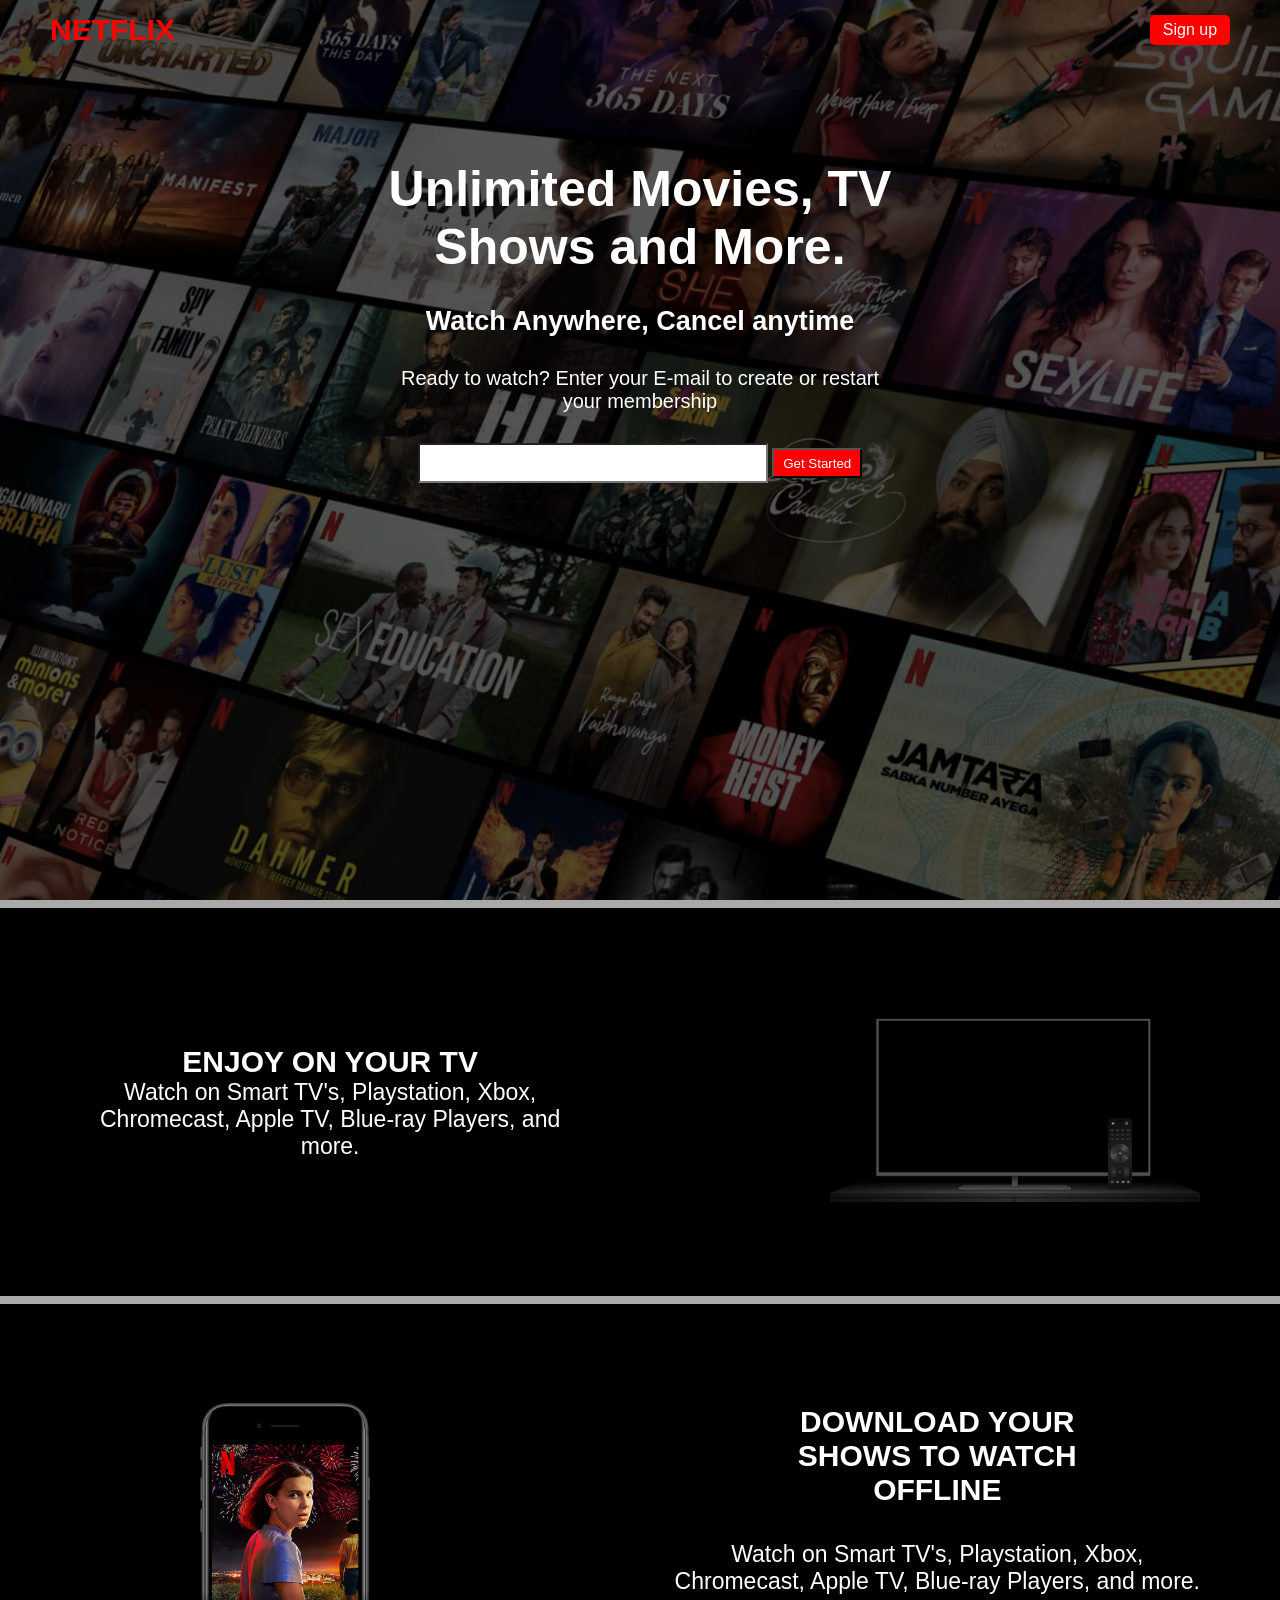
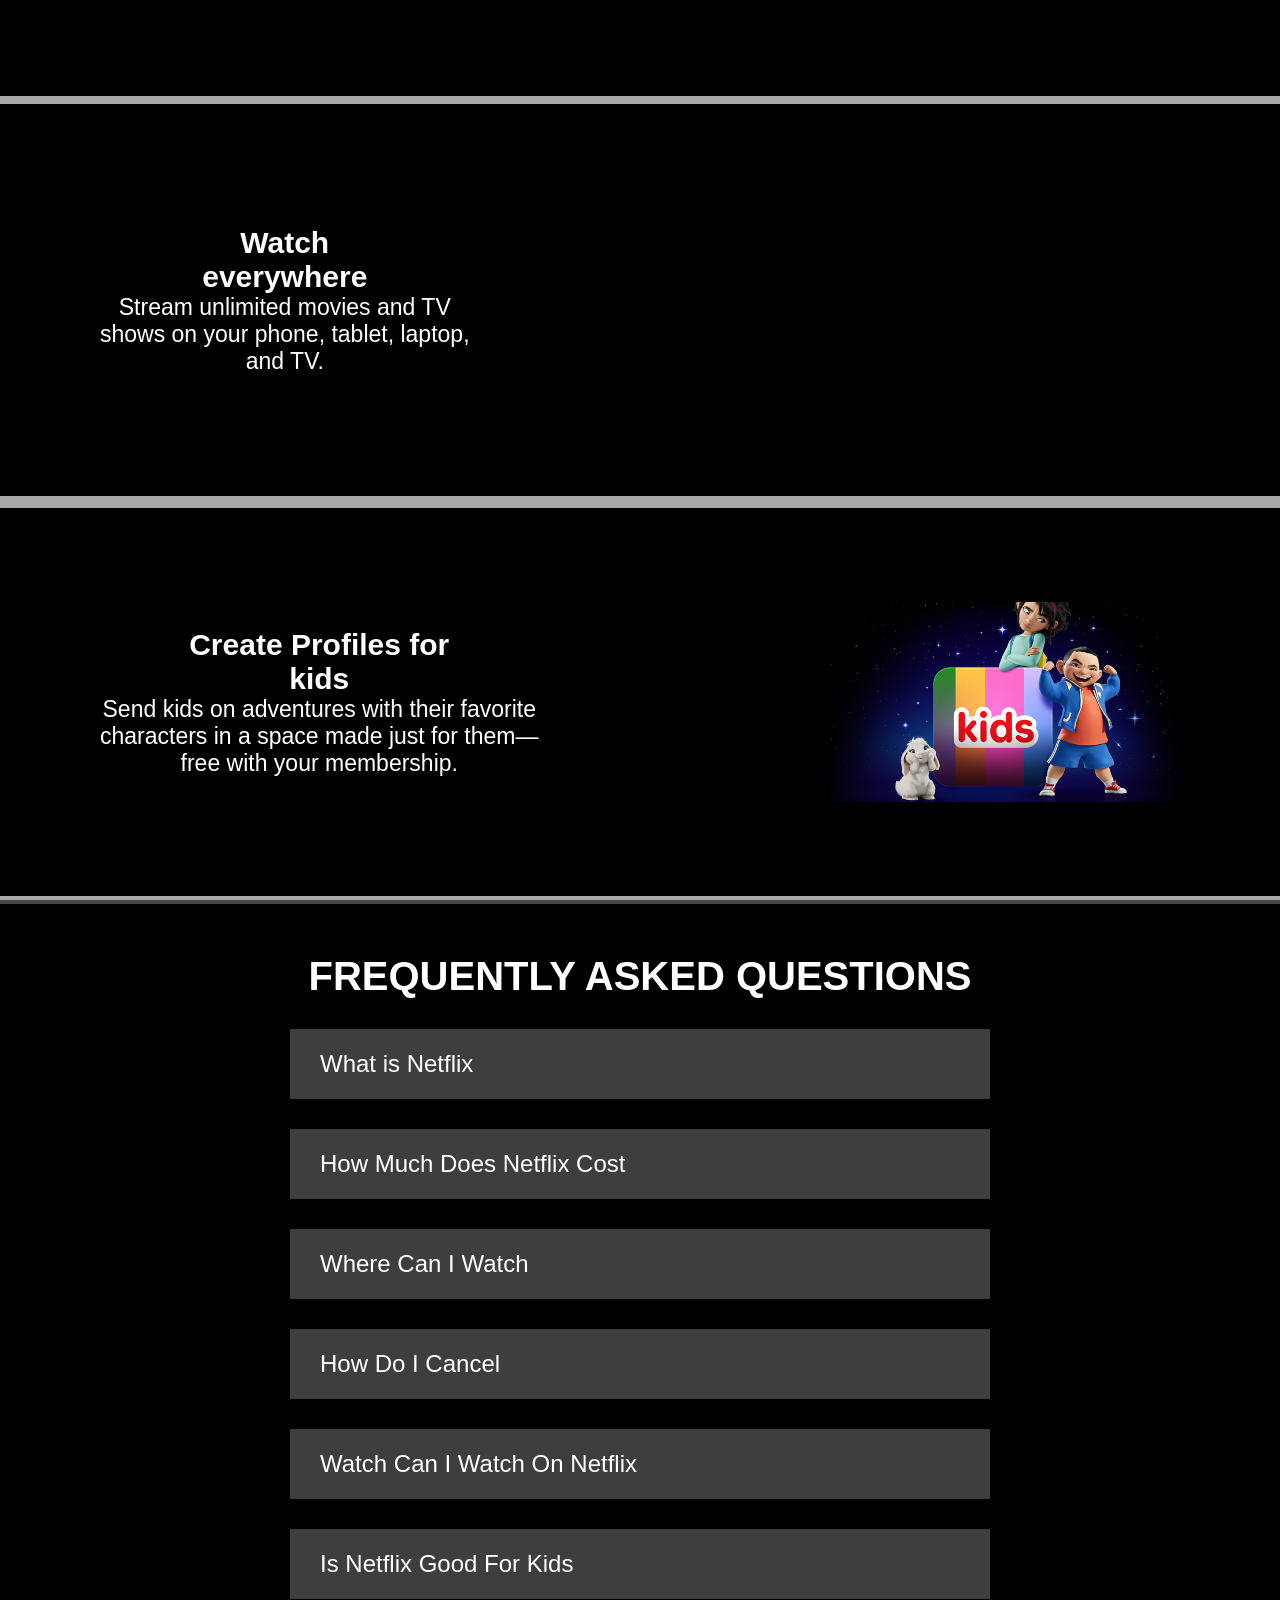
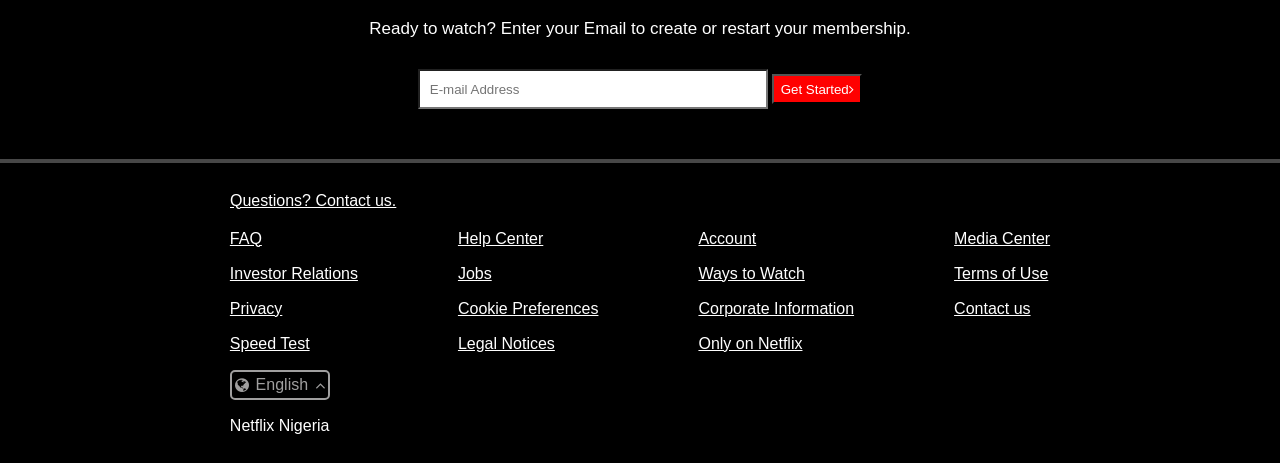
<file: index.html>
<!DOCTYPE html>
<html>
    <head>
        <meta charset="UTF-8">
        <meta name="viewport" content="width=device-width, initial-scale=1.0">
        <link rel="stylesheet" href="https://cdnjs.cloudflare.com/ajax/libs/font-awesome/4.7.0/css/font-awesome.min.css">
        <link rel="preconnect" href="https://fonts.googleapis.com">
        <link rel="preconnect" href="https://fonts.gstatic.com" crossorigin>
        <link rel="stylesheet" type="text/css" href="styles.css">
        <link rel="preconnect" href="https://fonts.googleapis.com">
        <link rel="preconnect" href="https://fonts.gstatic.com" crossorigin>
        <link href="https://fonts.googleapis.com/css2?family=Courgette&family=Kablammo&family=Pacifico&family=Poppins:wght@100&family=WindSong&display=swap" rel="stylesheet">
        <!-- <link href="https://fonts.googleapis.com/css2?family=Kablammo&family=Pacifico&family=Poppins:wght@100&display=swap" rel="stylesheet"> -->
        <title> Banking App</title>
    </head>
    <body>
        <header>
            <div class="dark">
                <nav>
                    <div class="netflix">NETFLIX</div>
                    <div class="signup">
                        <a href="login.html" class="signuptag">
                            <p class="signuptext">Sign up</p>
                        </a>
                    </div>
                </nav>
                <center>
                    <div class="pad">
                <p class="unlimited">Unlimited Movies, TV <br>Shows and More.</p>
                <p class="watch">Watch Anywhere, Cancel anytime</p>
                <p class="ready">Ready to watch? Enter your E-mail to create or restart <br>your membership</p>
                <input type="email" class="email">
                <button class="emailbutton"><a href="login.html" class="login">Get Started</a></button>
                    </div>
                </center>
            </div>
        </header>
        <section class="firstpart">
            <center>
            <div class="enjoy">
                <p class="your">ENJOY ON YOUR TV</p>
                <p class="smart">Watch on Smart TV's, Playstation, Xbox, <br>Chromecast, Apple TV, Blue-ray Players, and <br>more.</p>
            </div>
            </center>
            <div class="pic1"></div>
        </section>
        <section class="secondpart">
            <div class="pic2"></div>
            <center>
            <div class="enjoy2">
                <p class="your2">DOWNLOAD YOUR <BR>SHOWS TO WATCH <BR>OFFLINE</BR></BR></p>
                <p class="smart2">Watch on Smart TV's, Playstation, Xbox, <br>Chromecast, Apple TV, Blue-ray Players, and more.</p>
            </div>
            </center>
        </section>
        <section class="thirdpart">
            <center>
            <div class="enjoy3">
            <p class="your3">Watch <br>everywhere</p>
            <p class="smart3">Stream unlimited movies and TV <br>shows on your phone, tablet, laptop, <br>and TV.</p>
            </div>
            </center>
        </section>
        <section class="fourthpart">
            <center>
            <div class="enjoy4">
                <p class="your4">Create Profiles for <br>kids</p>
                <p class="smart4">Send kids on adventures with their favorite <br>characters in a space made just for them— <br>free with your membership.</p>
            </div>
            </center>
            <div class="pic4"></div>
        </section>
        <section class="sm5">
          <center>  <p class="freq">FREQUENTLY ASKED QUESTIONS</p></center>
            <section class="drop1">
                <div class="win">What is Netflix</div>
                <div class="wrapper-content nss-1">Netflix is a streaming service that offers a wide variety of award-winning TV shows, movies, anime, documentaries, and more on thousands of internet-connected devices.
    
                    You can watch as much as you want, whenever you want without a single commercial – all for one low monthly price. There's always something new to discover and new TV shows and movies are added every week!</div>
            </section>
            <section class="drop2">
                <div class="win2">How Much Does Netflix Cost</div>
                <div class="wrapper-content nss-2">
                    Watch Netflix on your smartphone, tablet, Smart TV, laptop, or streaming device, all for one fixed monthly fee. Plans range from ₦1,200 to ₦4,400 a month. No extra costs, no contracts.
                </div>
            </section>
            <section class="drop3">
                <div class="win3">Where Can I Watch</div>
                <div class="wrapper-content nss-3">
                    Watch anywhere, anytime. Sign in with your Netflix account to watch instantly on the web at netflix.com from your personal computer or on any internet-connected device that offers the Netflix app, including smart TVs, smartphones, tablets, streaming media players and game consoles.
    
                    You can also download your favorite shows with the iOS, Android, or Windows 10 app. Use downloads to watch while you're on the go and without an internet connection. Take Netflix with you anywhere.
                </div>
            </section>
            <section class="drop4">
                <div class="win4">How Do I Cancel</div>
                <div class="wrapper-content nss-4">
                    Netflix is flexible. There are no pesky contracts and no commitments. You can easily cancel your account online in two clicks. There are no cancellation fees – start or stop your account anytime.
                </div>
            </section>
            <section class="drop5">
                <div class="win5">Watch Can I Watch On Netflix</div>
                <div class="wrapper-content nss-5">
                    Netflix has an extensive library of feature films, documentaries, TV shows, anime, award-winning Netflix originals, and more. Watch as much as you want, anytime you want.
                </div>
            </section>
            <section class="drop6">
                <div class="win6">Is Netflix Good For Kids</div>
                <div class="wrapper-content nss-6">
                    The Netflix Kids experience is included in your membership to give parents control while kids enjoy family-friendly TV shows and movies in their own space.
    
                    Kids profiles come with PIN-protected parental controls that let you restrict the maturity rating of content kids can watch and block specific titles you don’t want kids to see.
                </div>
            </section>
            <center>
            <div class="emaila">
                <p class="crte">Ready to watch? Enter your Email to create or restart your membership.</p>
                <input type="email" class="ema" placeholder="E-mail Address">
                <button class="bu" ><a href="login.html" class="login">Get Started<i class="fa fa-angle-right"></i></a></button>
            </div>
            </center>
           </section>
        <footer>
            <div class="cus">
                <a href="" class="cnus">Questions? Contact us.</a>
            </div>
            <div class="holder">
                <div class="holder1">
                    <a href="" class="hold1">FAQ</a>
                    <a href="" class="hold12">Investor Relations</a>
                    <a href="" class="hold13">Privacy</a>
                    <a href="" class="hold14">Speed Test</a>
                    <p class="engl1"><i class="fa fa-globe"></i>English <i class="fa fa-angle-up"></i></p>
                    <p class="nn">Netflix Nigeria</p>
                </div>
                <div class="holder2">
                    <a href="" class="hold21">Help Center</a>
                    <a href="" class="hold22">Jobs</a>
                    <a href="" class="hold23">Cookie Preferences</a>
                    <a href="" class="hold24">Legal Notices</a>
                </div>
                <div class="holder3">
                    <a href="" class="hold31">Account</a>
                    <a href="" class="hold32">Ways to Watch</a>
                    <a href="" class="hold33">Corporate Information</a>
                    <a href="" class="hold34">Only on Netflix</a>
                </div>
                <div class="holder4">
                    <a href="" class="hold41">Media Center</a>
                    <a href="" class="hold41">Terms of Use</a>
                    <a href="" class="hold41">Contact us</a>
                </div>
            </div>
           </footer>
           <script src="script.js"></script>
    </body>
</html>
</file>
<file: styles.css>
*{
    margin: 0;
    padding: 0;
    box-sizing: border-box;
    font-family: sans-serif;
    transition: .5s;
}

header{
    background-image: url('header-image.png');
    background-position: center;
    background-repeat: no-repeat;
    background-size: cover;
    width: 100%;
    height: 100vh;
}

.dark{
    background-color: rgba(0, 0, 0, 0.562);
    width: 100%;
    height: 100vh;
}

nav{
    width: 100%;
    height: 60px;
    display: flex;
    justify-content: space-between;
    align-items: center;
    padding-right: 50px;
    padding-left: 50px;
}

.netflix{
    font-size: 30px;
    color: red;
    font-weight: bolder;
}

.signuptag{
    text-decoration: none;
    width: 80px;
    height: 30px;
    border-radius: 5px;
    color: white;
    display: flex;
    justify-content: center;
    align-items: center;
    background-color: red;
}

.unlimited{
    margin-top: 50px;
    font-size: 50px;
    font-weight: bolder;
    color: white;
}

.watch{
    margin-top: 30px;
    font-size: 27px;
    font-weight: bolder;
    color: white;
}

.ready{
    margin-top: 30px;
    font-size: 20px;
    font-weight: lighter;
    color: white;
}

.email{
    width: 350px;
    height: 40px;
    margin-top: 30px;
    background-color: white;
    padding-left: 10px;
}

.emailbutton{
    width: 90px;
    height: 30px;
    background-color: red;
    color: white;
}

.join{
    display: flex;
    flex-direction: row;
}

.firstpart{
    width: 100%;
    height: 400px;
    background-color: black;
    border-top: 8px solid darkgray;
    border-bottom: 4px solid darkgray;
    display: flex;
    justify-content: space-between;
    align-items: center;
    padding-left: 100px;
    padding-right: 80px;
}

.secondpart{
    width: 100%;
    height: 400px;
    background-color: black;
    border-top: 4px solid darkgray;
    border-bottom: 4px solid darkgray;
    display: flex;
    justify-content: space-between;
    align-items: center;
    padding-left: 100px;
    padding-right: 80px;
}

.thirdpart{
    width: 100%;
    height: 400px;
    background-color: black;
    border-top: 4px solid darkgray;
    border-bottom: 4px solid darkgray;
    display: flex;
    align-items: center;
    padding-left: 100px;
}

.fourthpart{
    width: 100%;
    height: 400px;
    background-color: black;
    border-top: 8px solid darkgray;
    border-bottom: 4px solid darkgray;
    display: flex;
    justify-content: space-between;
    align-items: center;
    padding-left: 100px;
    padding-right: 80px;
}

.your{
    font-size: 30px;
    font-weight: bolder;
    color: white;
}

.your2{
    font-size: 30px;
    font-weight: bolder;
    color: white;
}

.your3{
    font-size: 30px;
    font-weight: bolder;
    color: white;
}

.your4{
    font-size: 30px;
    font-weight: bolder;
    color: white;
}

.smart{
    font-size: 23px;
    font-weight: 400;
    color: white;
}

.smart2{
    font-size: 23px;
    font-weight: 400;
    color: white;
}

.smart3{
    font-size: 23px;
    font-weight: 400;
    color: white;
}

.smart4{
    font-size: 23px;
    font-weight: 400;
    color: white;
}

.pic1{
    background-image: url('tv.png');
    background-position: center;
    background-repeat: no-repeat;
    background-size: cover;
    width: 370px;
    height: 200px;
}

.pic2{
    background-image: url('mobile-0819.jpg');
    background-position: center;
    background-repeat: no-repeat;
    background-size: cover;
    width: 370px;
    height: 200px;
}

.pic4{
    background-image: url('AAAABejKYujIIDQciqmGJJ8BtXkYKKTi5jiqexltvN1YmvXYIfX8B9CYwooUSIzOKneblRFthZAFsYLMgKMyNfeHwk16DmEkpIIcb6A3.png');
    background-position: center;
    background-repeat: no-repeat;
    background-size: cover;
    width: 370px;
    height: 200px;
}

footer{
    width: 100%;
    height: 300px;
    background-color: black;
    display: flex;
    align-items: center;
    justify-content: center;
    color: white;
    flex-direction: column;
}

.cus{
    width: 820px;
    height: fit-content;
    display: flex;
    justify-content: start;
}

.cnus{
    color: white;
}

.holder{
    display: flex;
    justify-content: space-between;
    gap: 100px;
    margin-top: 20px;
}

.holder1{
    display: flex;
    flex-direction: column;
    gap: 17px;
}

.holder2{
    display: flex;
    flex-direction: column;
    gap: 17px;
}

.holder3{
    display: flex;
    flex-direction: column;
    gap: 17px;
}

.holder4{
    display: flex;
    flex-direction: column;
    gap: 17px;
}

.hold1{
    color: white;
}

.hold12{
    color: white;
}

.hold13{
    color: white;
}

.hold14{
    color: white;
}

.hold21{
    color: white;
}

.hold22{
    color: white;
}

.hold23{
    color: white;
}

.hold24{
    color: white;
}

.hold31{
    color: white;
}

.hold32{
    color: white;
}

.hold33{
    color: white;
}

.hold34{
    color: white;
}

.hold41{
    color: white;
}

.hold42{
    color: white;
}

.hold43{
    color: white;
}

.engl1{
    width: 100px;
    height: 30px;
    display: flex;
    align-items: center;
    color: rgb(160, 159, 159);
    justify-content: center;
    border: 2px solid rgb(160, 159, 159);
    border-radius: 5px;
    gap: 7px;
    cursor: pointer;
}

.sm5{
    width: 100%;
    height: fit-content;
    display: flex;
    flex-direction: column;
    align-items: center;
    justify-content: center;
    color: white;
    padding-top: 50px;
    padding-bottom: 50px;
    background-color: black;
    border-top: 4px solid rgb(71, 71, 71);
    border-bottom: 4px solid rgb(71, 71, 71);
}

.drop1{
    width: 700px;
}

.drop2{
    width: 700px;
}

.drop3{
    width: 700px;
}

.drop4{
    width: 700px;
}

.drop5{
    width: 700px;
}

.drop6{
    width: 700px;
}

.win{
    width: 700px;
    height: 70px;
    display: flex;
    cursor: pointer;
    margin-top: 30px;
    align-items: center;
    padding-left: 30px;
    font-size: 24px;
    background-color: rgb(63, 62, 62);
}

.win2{
    width: 700px;
    height: 70px;
    display: flex;
    cursor: pointer;
    margin-top: 30px;
    align-items: center;
    padding-left: 30px;
    font-size: 24px;
    background-color: rgb(63, 62, 62);
}

.win3{
    width: 700px;
    height: 70px;
    display: flex;
    cursor: pointer;
    margin-top: 30px;
    align-items: center;
    padding-left: 30px;
    font-size: 24px;
    background-color: rgb(63, 62, 62);
}

.win4{
    width: 700px;
    height: 70px;
    display: flex;
    cursor: pointer;
    margin-top: 30px;
    align-items: center;
    padding-left: 30px;
    font-size: 24px;
    background-color: rgb(63, 62, 62);
}

.win5{
    width: 700px;
    height: 70px;
    display: flex;
    cursor: pointer;
    margin-top: 30px;
    align-items: center;
    padding-left: 30px;
    font-size: 24px;
    background-color: rgb(63, 62, 62);
}

.win6{
    width: 700px;
    height: 70px;
    display: flex;
    cursor: pointer;
    margin-top: 30px;
    align-items: center;
    padding-left: 30px;
    font-size: 24px;
    background-color: rgb(63, 62, 62);
}

.wrapper-content{
    background-color: rgb(63, 62, 62);
    height: 0;
    overflow-y: hidden;
}

.freq{
    font-size: 40px;
    font-weight: bolder;
}

.crte{
    margin-top: 20px;
    font-size: 17px;
}

.ema{
    width: 350px;
    height: 40px;
    margin-top: 30px;
    background-color: white;
    padding-left: 10px;
}

.bu{
    width: 90px;
    height: 30px;
    background-color: red;
    color: white;
}

.active{
    height: fit-content;
    padding: 20px;
    overflow-y: visible;
    background-color: rgb(63, 62, 62);
}

.login{
    text-decoration: none;
    color: white;
}

.pad{
    margin-top: 100px;
}

@media screen and (max-width: 500px){
    header{
        background-image: url('header-image.png');
        background-position: center;
        background-repeat: no-repeat;
        background-size: cover;
        width: 100%;
        height: 100vh;
    }

    .login{
        text-decoration: none;
        color: white;
    }

    .dark{
        background-color: rgba(0, 0, 0, 0.562);
        width: 100%;
        height: 100vh;
    }

    nav{
        width: 100%;
        height: 60px;
        display: flex;
        justify-content: space-between;
        align-items: center;
        padding-right: 20px;
        padding-left: 20px;
    }

    .netflix{
        font-size: 30px;
        color: red;
        font-weight: bolder;
    }

    .signuptag{
        text-decoration: none;
        width: 80px;
        height: 30px;
        border-radius: 5px;
        color: white;
        display: flex;
        justify-content: center;
        align-items: center;
        background-color: red;
    }

    .pad{
        padding-left: 10px;
        padding-right: 10px;
        margin-top: 130px;
    }

    .unlimited{
        margin-top: 100x;
        font-size: 40px;
        font-weight: bolder;
        color: white;
    }

    .watch{
        margin-top: 30px;
        font-size: 26px;
        font-weight: bolder;
        color: white;
    }

    .ready{
        margin-top: 30px;
        font-size: 19px;
        font-weight: lighter;
        color: white;
    }

    .email{
        width: 300px;
        height: 40px;
        margin-top: 30px;
        background-color: white;
        padding-left: 10px;
    }

    .emailbutton{
        display: flex;
        justify-content: center;
        align-items: center;
        width: 80px;
        height: 30px;
        background-color: red;
        margin-top: 30px;
    }

    .firstpart{
        width: 100%;
        height: fit-content;
        background-color: black;
        border-top: 8px solid darkgray;
        border-bottom: 4px solid darkgray;
        display: flex;
        justify-content: center;
        align-items: center;
        flex-direction: column;
        padding-left: 30px;
        padding-right: 30px;
        padding-top: 50px;
        padding-bottom: 50px;
    }

    .secondpart{
        width: 100%;
        height: fit-content;
        background-color: black;
        border-top: 4px solid darkgray;
        border-bottom: 4px solid darkgray;
        display: flex;
        justify-content: center;
        align-items: center;
        flex-direction: column-reverse;
        padding-left: 30px;
        padding-right: 30px;
        padding-top: 50px;
        padding-bottom: 50px;
    }

    .thirdpart{
        width: 100%;
        height: fit-content;
        background-color: black;
        border-top: 4px solid darkgray;
        border-bottom: 4px solid darkgray;
        display: flex;
        justify-content: center;
        align-items: center;
        padding-left: 30px;
        padding-right: 30px;
        padding-top: 50px;
        padding-bottom: 50px;
    }

    .fourthpart{
        width: 100%;
        height: fit-content;
        background-color: black;
        border-top: 4px solid darkgray;
        border-bottom: 4px solid darkgray;
        display: flex;
        justify-content: center;
        align-items: center;
        flex-direction: column;
        padding-left: 30px;
        padding-right: 30px;
        padding-top: 50px;
        padding-bottom: 50px;
    }

    .your{
        font-size: 30px;
        font-weight: bolder;
        color: white;
    }

    .your2{
        font-size: 30px;
        font-weight: bolder;
        color: white;
    }

    .your3{
        font-size: 30px;
        font-weight: bolder;
        color: white;
    }

    .your4{
        font-size: 30px;
        font-weight: bolder;
        color: white;
    }
    
    .smart{
        font-size: 23px;
        font-weight: 400;
        color: white;
    }

    .smart2{
        font-size: 23px;
        font-weight: 400;
        color: white;
    }

    .smart3{
        font-size: 23px;
        font-weight: 400;
        color: white;
    }

    .smart4{
        font-size: 23px;
        font-weight: 400;
        color: white;
    }

    .pic1{
        background-image: url('tv.png');
        background-position: center;
        background-repeat: no-repeat;
        background-size: cover;
        width: 300px;
        height: 150px;
        margin-top: 30px;
    }

    .pic2{
        background-image: url('mobile-0819.jpg');
        background-position: center;
        background-repeat: no-repeat;
        background-size: cover;
        width: 300px;
        height: 150px;
        margin-top: 20px;
    }

    .pic4{
        background-image: url('AAAABejKYujIIDQciqmGJJ8BtXkYKKTi5jiqexltvN1YmvXYIfX8B9CYwooUSIzOKneblRFthZAFsYLMgKMyNfeHwk16DmEkpIIcb6A3.png');
        background-position: center;
        background-repeat: no-repeat;
        background-size: cover;
        width: 300px;
        height: 150px;
        margin-top: 30px;
    }

    footer{
        width: 100%;
        height: fit-content;
        display: flex;
        flex-direction: column;
        padding-top: 20px;
        padding-bottom: 20px;
        justify-content: center;
        align-items: center;
    }

    .holder{
        display: flex;
        flex-direction: column;
    }

    .cus{
        width: fit-content;
        height: fit-content;
    }

    .win{
        width: 350px;
        height: 70px;
        display: flex;
        cursor: pointer;
        margin-top: 30px;
        align-items: center;
        padding-left: 30px;
        font-size: 24px;
        background-color: rgb(63, 62, 62);
    }
    
    .win2{
        width: 350px;
        height: 70px;
        display: flex;
        cursor: pointer;
        margin-top: 30px;
        align-items: center;
        padding-left: 30px;
        font-size: 24px;
        background-color: rgb(63, 62, 62);
    }
    
    .win3{
        width: 350px;
        height: 70px;
        display: flex;
        cursor: pointer;
        margin-top: 30px;
        align-items: center;
        padding-left: 30px;
        font-size: 24px;
        background-color: rgb(63, 62, 62);
    }
    
    .win4{
        width: 350px;
        height: 70px;
        display: flex;
        cursor: pointer;
        margin-top: 30px;
        align-items: center;
        padding-left: 30px;
        font-size: 24px;
        background-color: rgb(63, 62, 62);
    }
    
    .win5{
        width: 350px;
        height: 70px;
        display: flex;
        cursor: pointer;
        margin-top: 30px;
        align-items: center;
        padding-left: 30px;
        font-size: 24px;
        background-color: rgb(63, 62, 62);
    }
    
    .win6{
        width: 350px;
        height: 70px;
        display: flex;
        cursor: pointer;
        margin-top: 30px;
        align-items: center;
        padding-left: 30px;
        font-size: 24px;
        background-color: rgb(63, 62, 62);
    }
    
    .wrapper-content{
        background-color: rgb(63, 62, 62);
        height: 0;
        overflow-y: hidden;
    }
    
    .freq{
        font-size: 27px;
        font-weight: bolder;
    }
    
    .crte{
        margin-top: 20px;
        font-size: 17px;
    }
    
    .ema{
        width: 350px;
        height: 40px;
        margin-top: 30px;
        background-color: white;
        padding-left: 10px;
    }
    
    .bu{
        width: 90px;
        height: 30px;
        background-color: red;
        color: white;
    }    

    .drop1{
        width: 350px;
    }
    
    .drop2{
        width: 350px;
    }
    
    .drop3{
        width: 350px;
    }
    
    .drop4{
        width: 350px;
    }
    
    .drop5{
        width: 350px;
    }
    
    .drop6{
        width: 350px;
    }

    .active{
        height: fit-content;
        padding: 20px;
        overflow-y: visible;
        background-color: rgb(63, 62, 62);
    }
    
}
</file>
